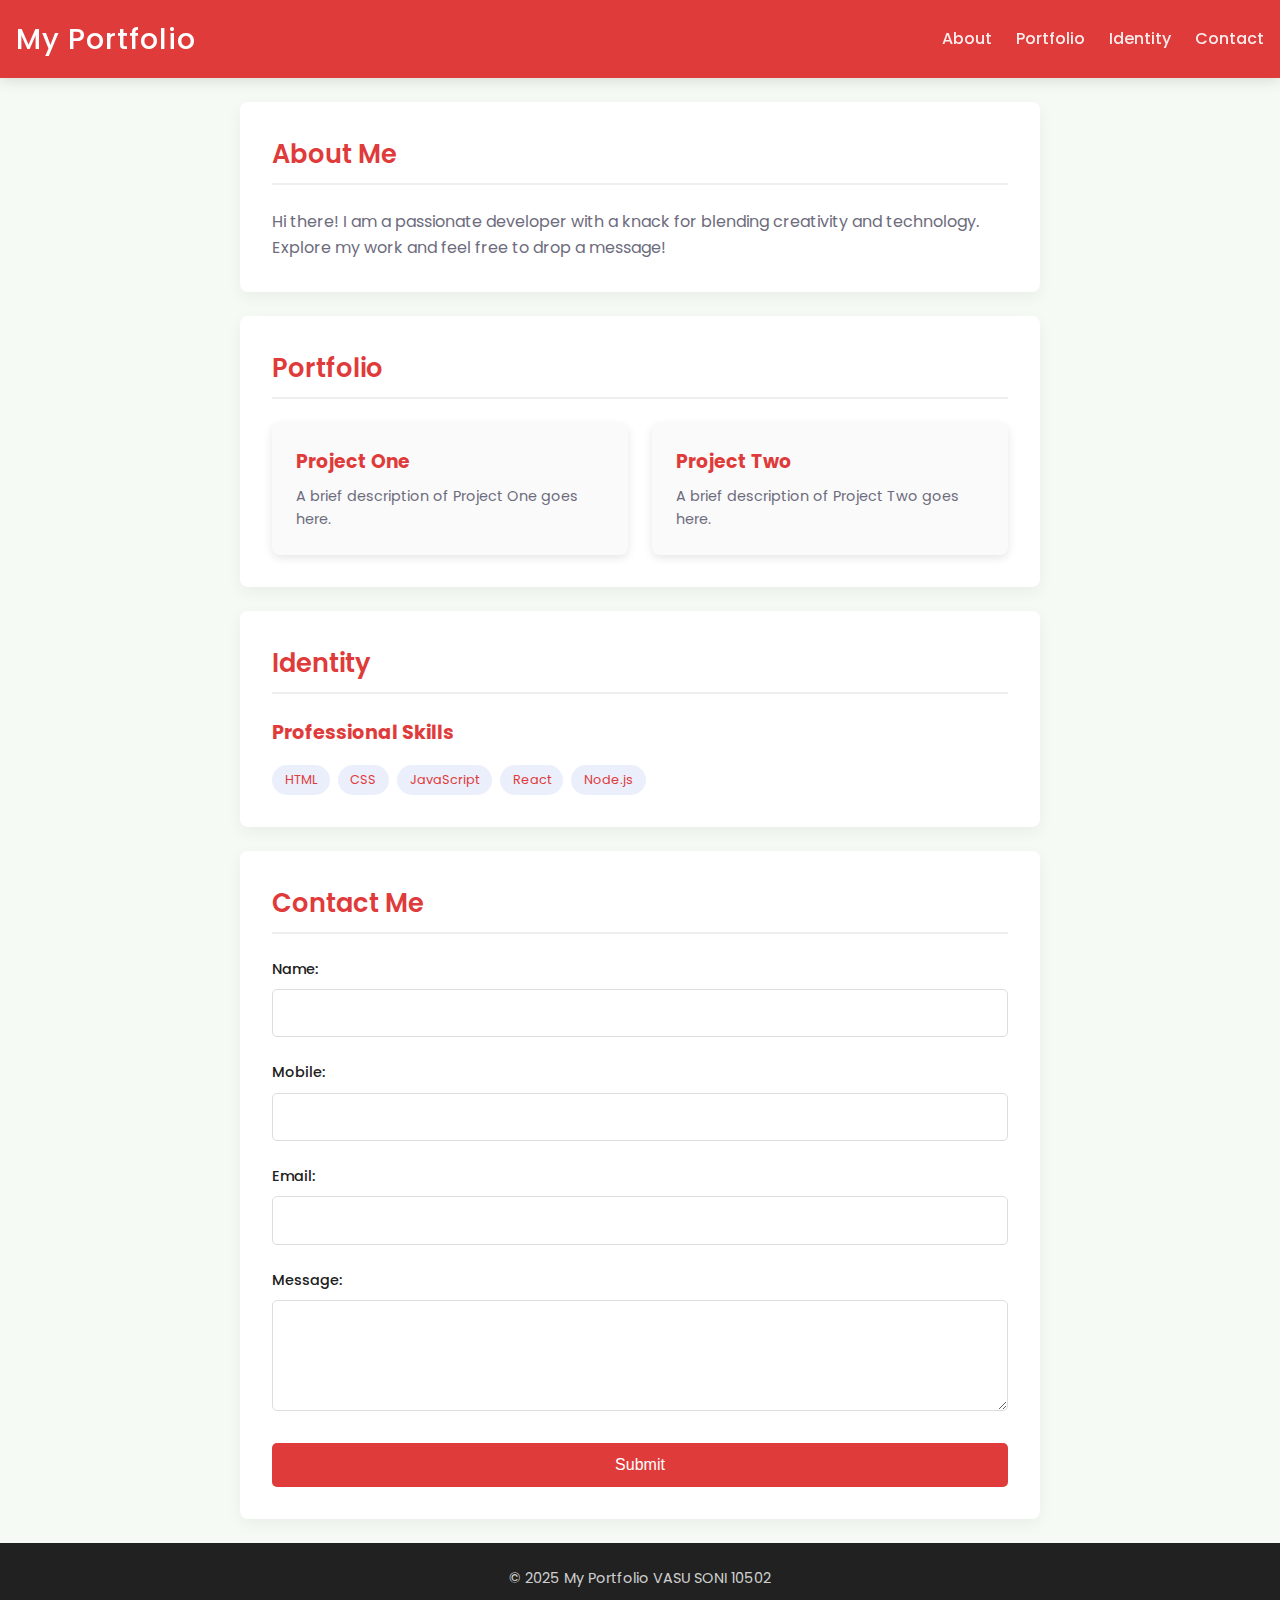
<file: index.html>
<!DOCTYPE html>
<html lang="en">
  <head>
    <meta charset="UTF-8" />
    <meta name="viewport" content="width=device-width, initial-scale=1.0" />
    <title>My Portfolio</title>
    <link rel="stylesheet" href="styles.css" />
  </head>
  <body>
    <header>
      <h1>My Portfolio</h1>
      <nav>
        <ul>
          <li><a href="index.html">About</a></li>
          <li><a href="portfolio.html">Portfolio</a></li>
          <li><a href="identity.html">Identity</a></li>
          <li><a href="#contact">Contact</a></li>
        </ul>
      </nav>
    </header>

    <main>
      <!-- About Section -->
      <section id="about">
        <h2>About Me</h2>
        <p>
          Hi there! I am a passionate developer with a knack for blending
          creativity and technology. Explore my work and feel free to drop a
          message!
        </p>
      </section>

      <!-- Portfolio Section -->
      <section id="portfolio">
        <h2>Portfolio</h2>
        <div class="portfolio-container">
          <div class="portfolio-item">
            <h3>Project One</h3>
            <p>A brief description of Project One goes here.</p>
          </div>
          <div class="portfolio-item">
            <h3>Project Two</h3>
            <p>A brief description of Project Two goes here.</p>
          </div>
          <!-- Add more portfolio items as needed -->
        </div>
      </section>

      <!-- Identity Section -->
      <section id="identity">
        <h2>Identity</h2>
        <div class="identity-content">
          <div class="identity-info">
            <h3>Professional Skills</h3>
            <div class="skill-tags">
              <span class="skill-tag">HTML</span>
              <span class="skill-tag">CSS</span>
              <span class="skill-tag">JavaScript</span>
              <span class="skill-tag">React</span>
              <span class="skill-tag">Node.js</span>
            </div>
          </div>
        </div>
      </section>

      <!-- Contact Section -->
      <section id="contact">
        <h2>Contact Me</h2>
        <form id="contactForm">
          <div class="form-group">
            <label for="name">Name:</label>
            <input type="text" id="name" name="name" required />
          </div>

          <div class="form-group">
            <label for="mobile">Mobile:</label>
            <input type="tel" id="mobile" name="mobile" required />
          </div>

          <div class="form-group">
            <label for="email">Email:</label>
            <input type="email" id="email" name="email" required />
          </div>

          <div class="form-group">
            <label for="message">Message:</label>
            <textarea id="message" name="message" rows="4" required></textarea>
          </div>

          <button type="submit" class="submit-btn">Submit</button>
        </form>
        <!-- Area to display response messages -->
        <div id="formResponse"></div>
      </section>
    </main>

    <footer>
      <p>&copy; 2025 My Portfolio VASU SONI 10502</p>
    </footer>

    <!-- Link to the external JavaScript file -->
    <script src="script.js"></script>
  </body>
</html>
</file>
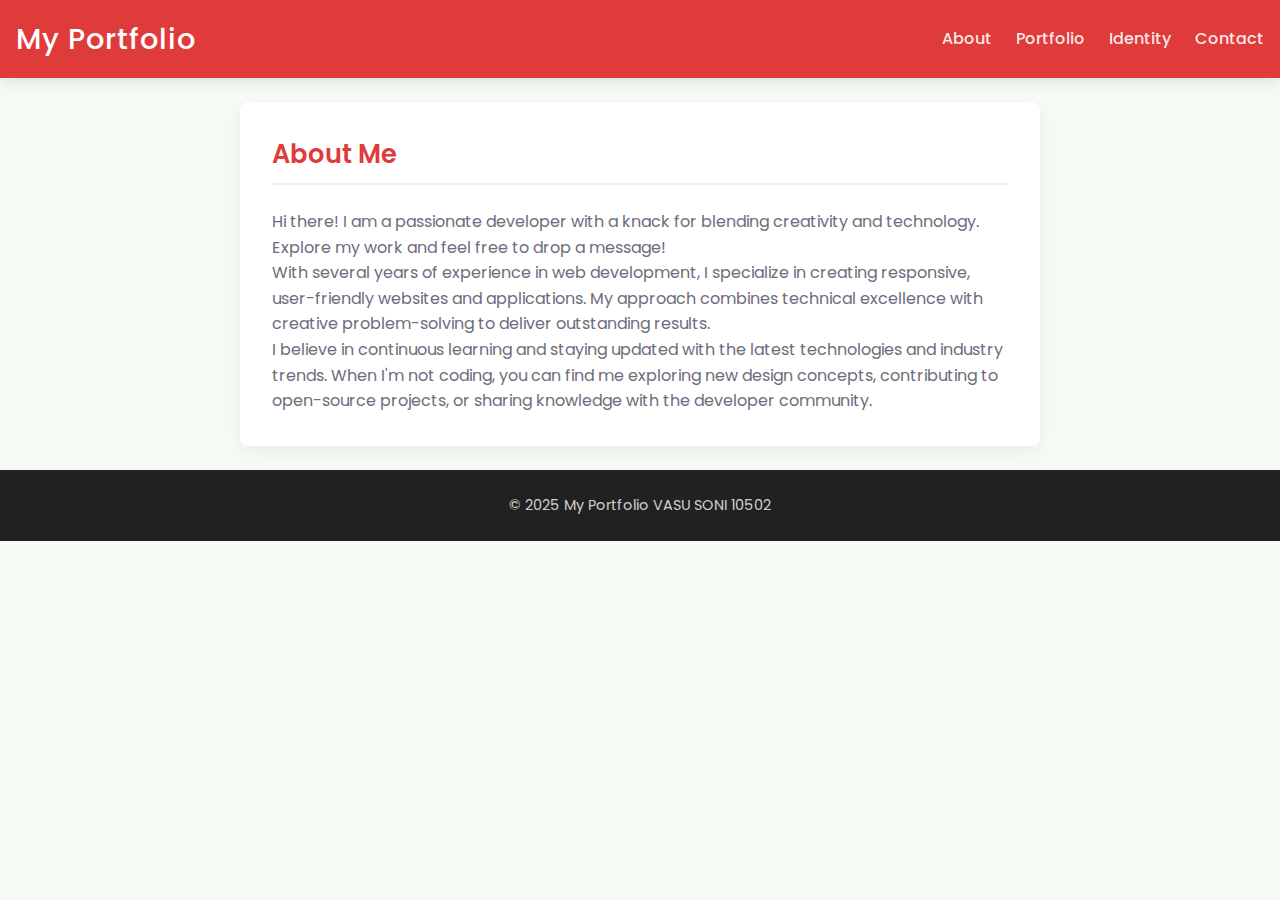
<file: about.html>
<!DOCTYPE html>
<html lang="en">
  <head>
    <meta charset="UTF-8" />
    <meta name="viewport" content="width=device-width, initial-scale=1.0" />
    <title>About Me - My Portfolio</title>
    <style>
      /* Import fonts */
      @import url('https://fonts.googleapis.com/css2?family=Poppins:wght@300;400;500;600;700&display=swap');

      /* CSS Reset & Base Styles */
      * {
        margin: 0;
        padding: 0;
        box-sizing: border-box;
      }

      :root {
        --primary: #df3b3b;
        --primary-dark: #cb2929;
        --secondary: #ff5d5d;
        --dark: #212121;
        --light: #f5fbf4;
        --gray: #6d6c7d;
        --success: #28a745;
        --transition: all 0.3s ease;
      }

      body {
        font-family: 'Poppins', sans-serif;
        background-color: var(--light);
        color: var(--dark);
        line-height: 1.6;
        overflow-x: hidden;
      }

      /* Scroll behavior */
      html {
        scroll-behavior: smooth;
      }

      /* Header Styles */
      header {
        background: var(--primary);
        color: #fff;
        padding: 1rem;
        position: sticky;
        top: 0;
        z-index: 1000;
        box-shadow: 0 4px 12px rgba(0, 0, 0, 0.1);
        display: flex;
        justify-content: space-between;
        align-items: center;
      }

      header h1 {
        margin: 0;
        font-size: 1.8rem;
        letter-spacing: 1px;
        font-weight: 500;
      }

      header nav ul {
        list-style: none;
        padding: 0;
        display: flex;
        gap: 1.5rem;
      }

      header nav a {
        color: rgba(255, 255, 255, 0.9);
        text-decoration: none;
        font-weight: 500;
        font-size: 1rem;
        transition: var(--transition);
      }

      header nav a:hover {
        color: #fff;
      }

      /* Main Content Styles */
      main {
        padding: 0;
        max-width: 1200px;
        margin: 0 auto;
      }

      /* Section Styles */
      main section {
        padding: 2rem;
        margin: 1.5rem auto;
        max-width: 800px;
        background: #fff;
        border-radius: 8px;
        box-shadow: 0 5px 15px rgba(0, 0, 0, 0.05);
        position: relative;
      }

      h2 {
        padding-bottom: 0.5rem;
        font-size: 1.6rem;
        color: var(--primary);
        position: relative;
        margin-bottom: 1.5rem;
        font-weight: 600;
        border-bottom: 2px solid #eee;
      }

      /* About Section */
      #about p {
        font-size: 1rem;
        line-height: 1.6;
        color: var(--gray);
      }

      /* Footer Styles */
      footer {
        text-align: center;
        padding: 1.5rem;
        background: var(--dark);
        color: rgba(255, 255, 255, 0.8);
        font-size: 0.9rem;
      }

      /* Responsive Design */
      @media (max-width: 768px) {
        header {
          flex-direction: column;
          padding: 1rem;
        }
        
        header h1 {
          margin-bottom: 1rem;
        }
        
        header nav ul {
          gap: 1rem;
        }
        
        main section {
          padding: 1.5rem;
        }
      }
    </style>
  </head>
  <body>
    <header>
      <h1>My Portfolio</h1>
      <nav>
        <ul>
          <li><a href="index.html">About</a></li>
          <li><a href="portfolio.html">Portfolio</a></li>
          <li><a href="identity.html">Identity</a></li>
          <li><a href="#">Contact</a></li>
        </ul>
      </nav>
    </header>

    <main>
      <!-- About Section -->
      <section id="about">
        <h2>About Me</h2>
        <p>
          Hi there! I am a passionate developer with a knack for blending
          creativity and technology. Explore my work and feel free to drop a
          message!
        </p>
        
        <!-- Extended about me content -->
        <p>
          With several years of experience in web development, I specialize in creating 
          responsive, user-friendly websites and applications. My approach combines 
          technical excellence with creative problem-solving to deliver outstanding results.
        </p>
        
        <p>
          I believe in continuous learning and staying updated with the latest technologies 
          and industry trends. When I'm not coding, you can find me exploring new design 
          concepts, contributing to open-source projects, or sharing knowledge with the 
          developer community.
        </p>
      </section>
    </main>

    <footer>
      <p>&copy; 2025 My Portfolio VASU SONI 10502</p>
    </footer>
  </body>
</html>
</file>
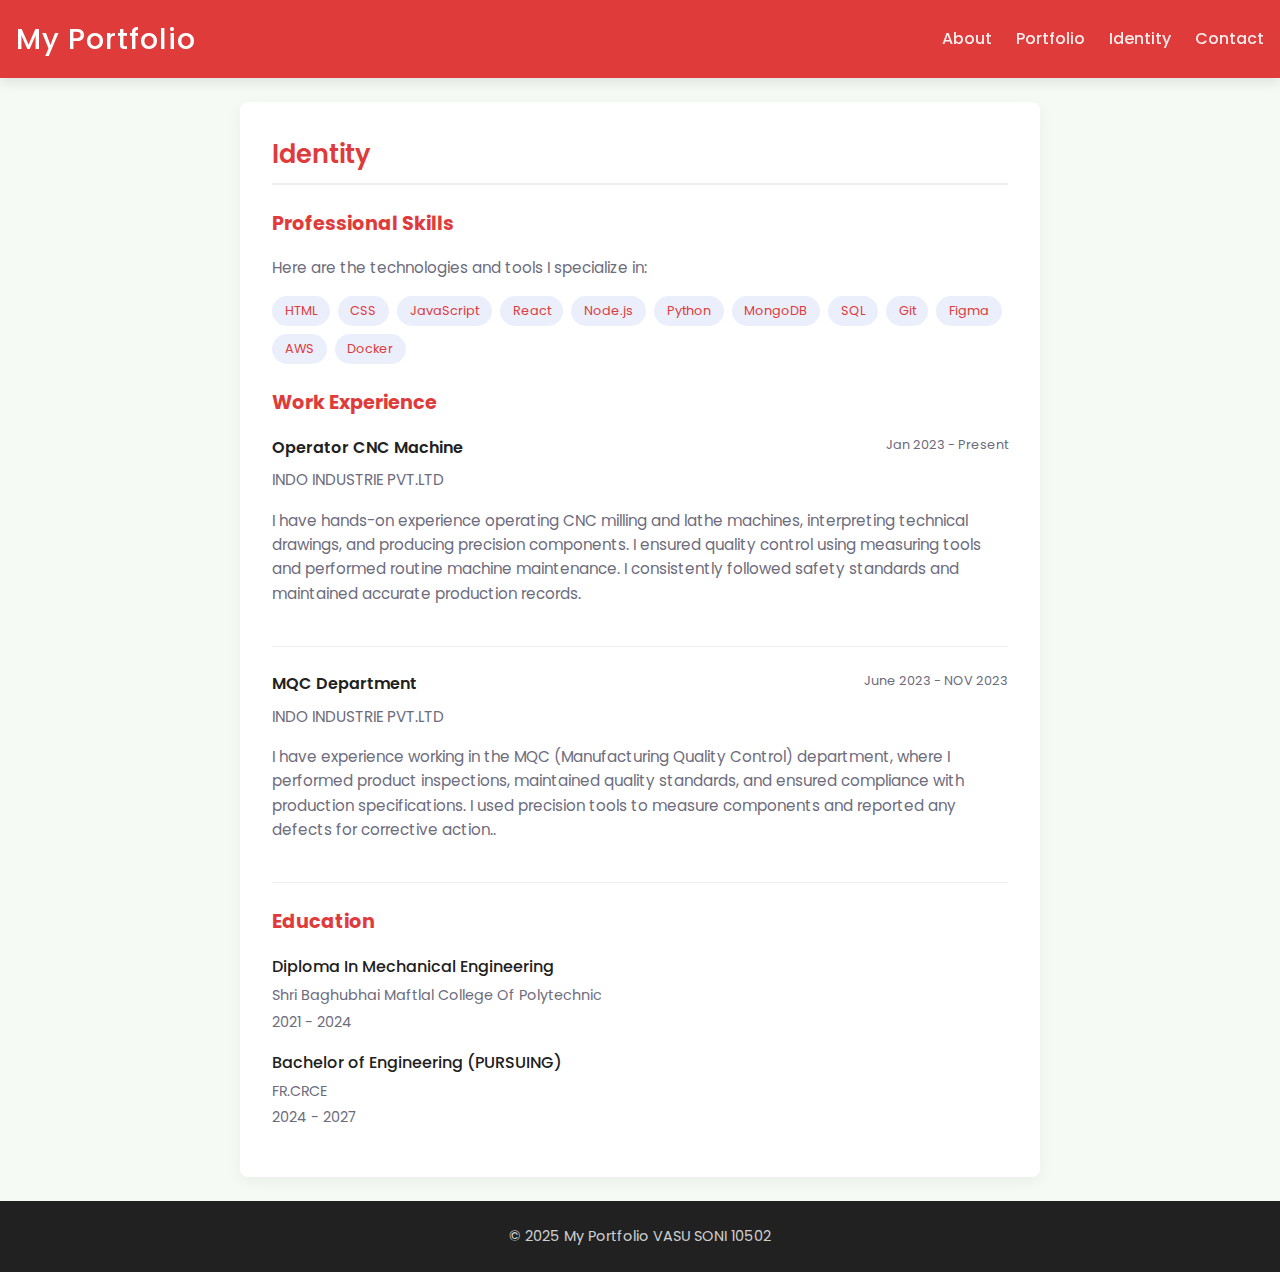
<file: identity.html>
<!DOCTYPE html>
<html lang="en">
  <head>
    <meta charset="UTF-8" />
    <meta name="viewport" content="width=device-width, initial-scale=1.0" />
    <title>Identity - My Portfolio</title>
    <style>
      /* Import fonts */
      @import url('https://fonts.googleapis.com/css2?family=Poppins:wght@300;400;500;600;700&display=swap');

      /* CSS Reset & Base Styles */
      * {
        margin: 0;
        padding: 0;
        box-sizing: border-box;
      }

      :root {
        --primary: #df3b3b;
        --primary-dark: #cb2929;
        --secondary: #ff5d5d;
        --dark: #212121;
        --light: #f5fbf4;
        --gray: #6d6c7d;
        --success: #28a745;
        --transition: all 0.3s ease;
      }

      body {
        font-family: 'Poppins', sans-serif;
        background-color: var(--light);
        color: var(--dark);
        line-height: 1.6;
        overflow-x: hidden;
      }

      /* Scroll behavior */
      html {
        scroll-behavior: smooth;
      }

      /* Header Styles */
      header {
        background: var(--primary);
        color: #fff;
        padding: 1rem;
        position: sticky;
        top: 0;
        z-index: 1000;
        box-shadow: 0 4px 12px rgba(0, 0, 0, 0.1);
        display: flex;
        justify-content: space-between;
        align-items: center;
      }

      header h1 {
        margin: 0;
        font-size: 1.8rem;
        letter-spacing: 1px;
        font-weight: 500;
      }

      header nav ul {
        list-style: none;
        padding: 0;
        display: flex;
        gap: 1.5rem;
      }

      header nav a {
        color: rgba(255, 255, 255, 0.9);
        text-decoration: none;
        font-weight: 500;
        font-size: 1rem;
        transition: var(--transition);
      }

      header nav a:hover {
        color: #fff;
      }

      /* Main Content Styles */
      main {
        padding: 0;
        max-width: 1200px;
        margin: 0 auto;
      }

      /* Section Styles */
      main section {
        padding: 2rem;
        margin: 1.5rem auto;
        max-width: 800px;
        background: #fff;
        border-radius: 8px;
        box-shadow: 0 5px 15px rgba(0, 0, 0, 0.05);
        position: relative;
      }

      h2 {
        padding-bottom: 0.5rem;
        font-size: 1.6rem;
        color: var(--primary);
        position: relative;
        margin-bottom: 1.5rem;
        font-weight: 600;
        border-bottom: 2px solid #eee;
      }

      /* Identity Section */
      .identity-content {
        display: flex;
        flex-wrap: wrap;
        gap: 1.5rem;
      }

      .identity-info {
        flex: 1;
        min-width: 250px;
      }

      .identity-info h3 {
        color: var(--primary);
        margin-bottom: 1rem;
        font-size: 1.2rem;
      }
      
      .identity-info p {
        color: var(--gray);
        margin-bottom: 1rem;
        font-size: 0.95rem;
      }

      .skill-tags {
        display: flex;
        flex-wrap: wrap;
        gap: 0.5rem;
        margin-bottom: 1.5rem;
      }

      .skill-tag {
        background: rgba(59, 102, 223, 0.1);
        color: var(--primary);
        padding: 0.3rem 0.8rem;
        border-radius: 20px;
        font-size: 0.8rem;
        transition: var(--transition);
      }

      .skill-tag:hover {
        background: var(--primary);
        color: white;
      }
      
      .experience-item {
        margin-bottom: 1.5rem;
        padding-bottom: 1.5rem;
        border-bottom: 1px solid #eee;
      }
      
      .experience-item:last-child {
        border-bottom: none;
      }
      
      .experience-title {
        display: flex;
        justify-content: space-between;
        margin-bottom: 0.5rem;
      }
      
      .experience-title h4 {
        color: var(--dark);
        font-weight: 600;
      }
      
      .experience-title span {
        color: var(--gray);
        font-size: 0.8rem;
      }
      
      .experience-company {
        color: var(--primary);
        font-size: 0.9rem;
        margin-bottom: 0.5rem;
      }
      
      .education-item {
        margin-bottom: 1rem;
      }
      
      .education-item h4 {
        color: var(--dark);
        font-weight: 500;
        margin-bottom: 0.3rem;
      }
      
      .education-item p {
        color: var(--gray);
        font-size: 0.9rem;
        margin-bottom: 0.2rem;
      }

      /* Footer Styles */
      footer {
        text-align: center;
        padding: 1.5rem;
        background: var(--dark);
        color: rgba(255, 255, 255, 0.8);
        font-size: 0.9rem;
      }

      /* Responsive Design */
      @media (max-width: 768px) {
        header {
          flex-direction: column;
          padding: 1rem;
        }
        
        header h1 {
          margin-bottom: 1rem;
        }
        
        header nav ul {
          gap: 1rem;
        }
        
        main section {
          padding: 1.5rem;
        }
        
        .experience-title {
          flex-direction: column;
        }
      }
    </style>
  </head>
  <body>
    <header>
      <h1>My Portfolio</h1>
      <nav>
        <ul>
          <li><a href="index.html">About</a></li>
          <li><a href="portfolio.html">Portfolio</a></li>
          <li><a href="identity.html">Identity</a></li>
          <li><a href="#">Contact</a></li>
        </ul>
      </nav>
    </header>

    <main>
      <!-- Identity Section -->
      <section id="identity">
        <h2>Identity</h2>
        <div class="identity-content">
          <div class="identity-info">
            <h3>Professional Skills</h3>
            <p>Here are the technologies and tools I specialize in:</p>
            <div class="skill-tags">
              <span class="skill-tag">HTML</span>
              <span class="skill-tag">CSS</span>
              <span class="skill-tag">JavaScript</span>
              <span class="skill-tag">React</span>
              <span class="skill-tag">Node.js</span>
              <span class="skill-tag">Python</span>
              <span class="skill-tag">MongoDB</span>
              <span class="skill-tag">SQL</span>
              <span class="skill-tag">Git</span>
              <span class="skill-tag">Figma</span>
              <span class="skill-tag">AWS</span>
              <span class="skill-tag">Docker</span>
            </div>
            
            <h3>Work Experience</h3>
            <div class="experience-item">
              <div class="experience-title">
                <h4>Operator CNC Machine</h4>
                <span>Jan 2023 - Present</span>
              </div>
              <p class="experience-company">INDO INDUSTRIE PVT.LTD</p>
              <p>I have hands-on experience operating CNC milling and lathe machines, interpreting technical drawings, and producing precision components. I ensured quality control using measuring tools and performed routine machine maintenance. I consistently followed safety standards and maintained accurate production records.</p>
            </div>
            
            <div class="experience-item">
              <div class="experience-title">
                <h4>MQC Department</h4>
                <span>June 2023 - NOV 2023</span>
              </div>
              <p class="experience-company">INDO INDUSTRIE PVT.LTD</p>
              <p>I have experience working in the MQC (Manufacturing Quality Control) department, where I performed product inspections, maintained quality standards, and ensured compliance with production specifications. I used precision tools to measure components and reported any defects for corrective action..</p>
            </div>
            
            <h3>Education</h3>
            <div class="education-item">
              <h4>Diploma In Mechanical Engineering</h4>
              <p>Shri Baghubhai Maftlal College Of Polytechnic</p>
              <p>2021 - 2024</p>
            </div>
            
            <div class="education-item">
              <h4>Bachelor of Engineering (PURSUING)</h4>
              <p>FR.CRCE</p>
              <p>2024 - 2027</p>
            </div>
          </div>
        </div>
      </section>
    </main>

    <footer>
      <p>&copy; 2025 My Portfolio VASU SONI 10502</p>
    </footer>
  </body>
</html>
</file>
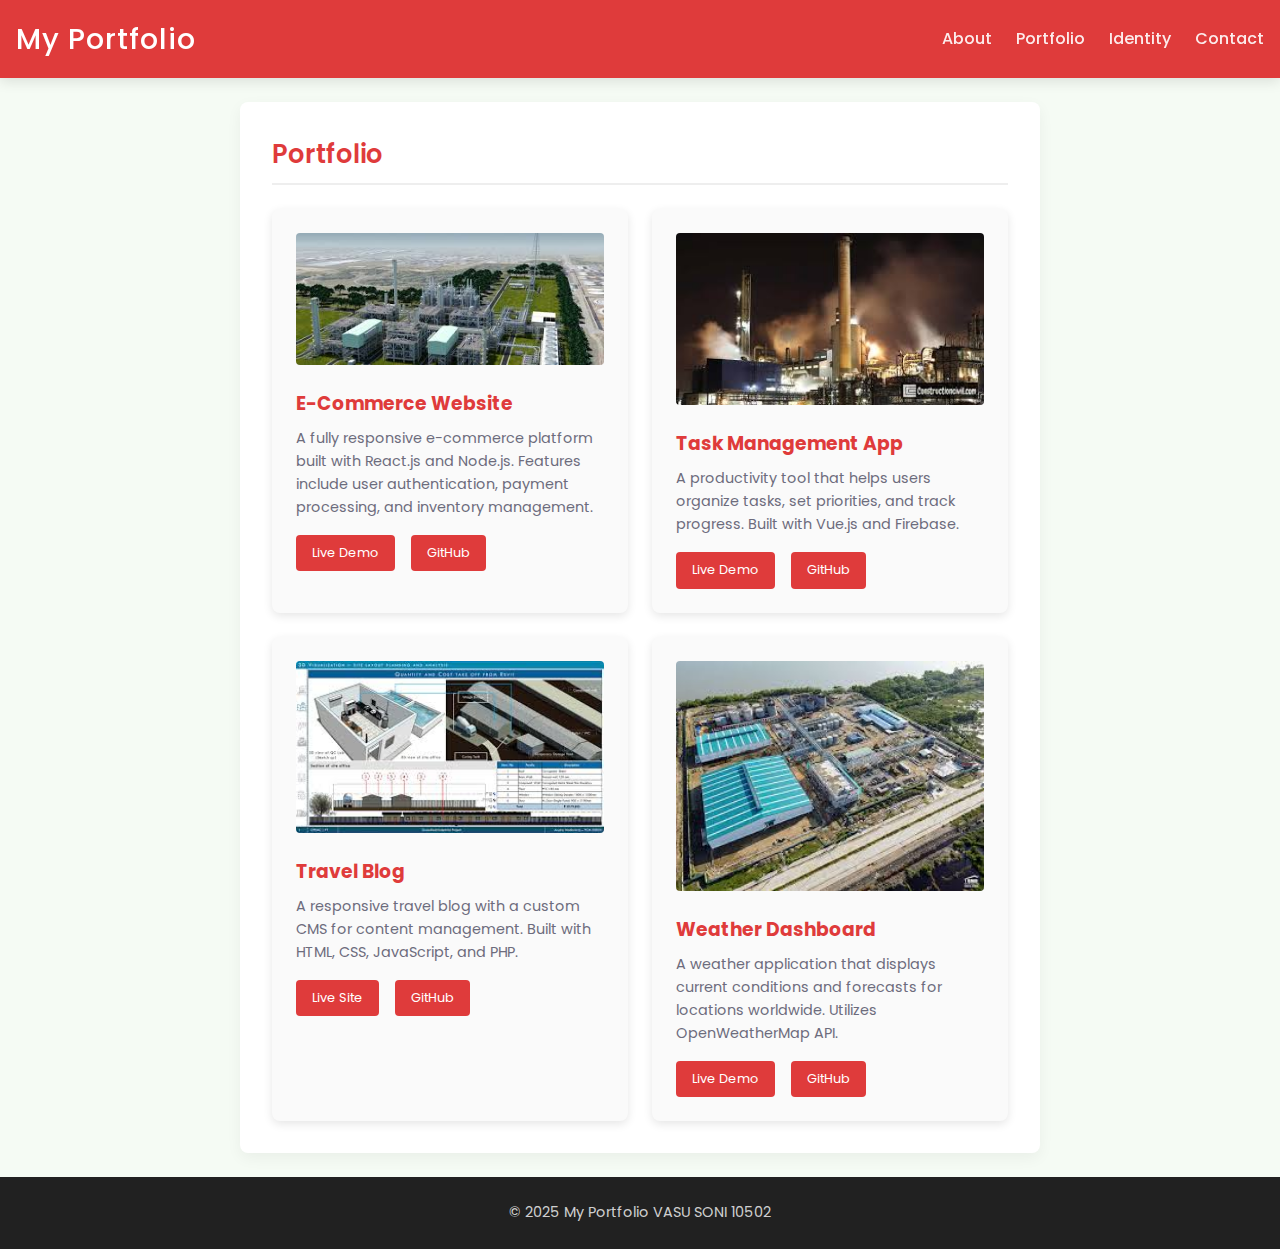
<file: portfolio.html>
<!DOCTYPE html>
<html lang="en">
  <head>
    <meta charset="UTF-8" />
    <meta name="viewport" content="width=device-width, initial-scale=1.0" />
    <title>Portfolio - My Portfolio</title>
    <style>
      /* Import fonts */
      @import url('https://fonts.googleapis.com/css2?family=Poppins:wght@300;400;500;600;700&display=swap');

      /* CSS Reset & Base Styles */
      * {
        margin: 0;
        padding: 0;
        box-sizing: border-box;
      }

      :root {
        --primary: #df3b3b;
        --primary-dark: #cb2929;
        --secondary: #ff5d5d;
        --dark: #212121;
        --light: #f5fbf4;
        --gray: #6d6c7d;
        --success: #28a745;
        --transition: all 0.3s ease;
      }

      body {
        font-family: 'Poppins', sans-serif;
        background-color: var(--light);
        color: var(--dark);
        line-height: 1.6;
        overflow-x: hidden;
      }

      /* Scroll behavior */
      html {
        scroll-behavior: smooth;
      }

      /* Header Styles */
      header {
        background: var(--primary);
        color: #fff;
        padding: 1rem;
        position: sticky;
        top: 0;
        z-index: 1000;
        box-shadow: 0 4px 12px rgba(0, 0, 0, 0.1);
        display: flex;
        justify-content: space-between;
        align-items: center;
      }

      header h1 {
        margin: 0;
        font-size: 1.8rem;
        letter-spacing: 1px;
        font-weight: 500;
      }

      header nav ul {
        list-style: none;
        padding: 0;
        display: flex;
        gap: 1.5rem;
      }

      header nav a {
        color: rgba(255, 255, 255, 0.9);
        text-decoration: none;
        font-weight: 500;
        font-size: 1rem;
        transition: var(--transition);
      }

      header nav a:hover {
        color: #fff;
      }

      /* Main Content Styles */
      main {
        padding: 0;
        max-width: 1200px;
        margin: 0 auto;
      }

      /* Section Styles */
      main section {
        padding: 2rem;
        margin: 1.5rem auto;
        max-width: 800px;
        background: #fff;
        border-radius: 8px;
        box-shadow: 0 5px 15px rgba(0, 0, 0, 0.05);
        position: relative;
      }

      h2 {
        padding-bottom: 0.5rem;
        font-size: 1.6rem;
        color: var(--primary);
        position: relative;
        margin-bottom: 1.5rem;
        font-weight: 600;
        border-bottom: 2px solid #eee;
      }

      /* Portfolio Section */
      .portfolio-container {
        display: grid;
        grid-template-columns: repeat(auto-fill, minmax(300px, 1fr));
        gap: 1.5rem;
      }

      .portfolio-item {
        padding: 1.5rem;
        box-shadow: 0 3px 10px rgba(0, 0, 0, 0.1);
        border-radius: 8px;
        background: #fafafa;
      }

      .portfolio-item h3 {
        color: var(--primary);
        margin-bottom: 0.5rem;
      }

      .portfolio-item p {
        color: var(--gray);
        font-size: 0.9rem;
      }
      
      .portfolio-item img {
        width: 100%;
        height: auto;
        border-radius: 4px;
        margin-bottom: 1rem;
      }
      
      .portfolio-links {
        display: flex;
        gap: 1rem;
        margin-top: 1rem;
      }
      
      .portfolio-links a {
        display: inline-block;
        padding: 0.5rem 1rem;
        background: var(--primary);
        color: white;
        text-decoration: none;
        border-radius: 4px;
        font-size: 0.8rem;
        transition: var(--transition);
      }
      
      .portfolio-links a:hover {
        background: var(--primary-dark);
      }

      /* Footer Styles */
      footer {
        text-align: center;
        padding: 1.5rem;
        background: var(--dark);
        color: rgba(255, 255, 255, 0.8);
        font-size: 0.9rem;
      }

      /* Responsive Design */
      @media (max-width: 768px) {
        header {
          flex-direction: column;
          padding: 1rem;
        }
        
        header h1 {
          margin-bottom: 1rem;
        }
        
        header nav ul {
          gap: 1rem;
        }
        
        .portfolio-container {
          grid-template-columns: 1fr;
        }
        
        main section {
          padding: 1.5rem;
        }
      }
    </style>
  </head>
  <body>
    <header>
      <h1>My Portfolio</h1>
      <nav>
        <ul>
          <li><a href="index.html">About</a></li>
          <li><a href="portfolio.html">Portfolio</a></li>
          <li><a href="identity.html">Identity</a></li>
          <li><a href="#">Contact</a></li>
        </ul>
      </nav>
    </header>

    <main>
      <!-- Portfolio Section -->
      <section id="portfolio">
        <h2>Portfolio</h2>
        <div class="portfolio-container">
          <div class="portfolio-item">
            <img src="c1.jpg" alt="Project One Preview">
            <h3>E-Commerce Website</h3>
            <p>A fully responsive e-commerce platform built with React.js and Node.js. Features include user authentication, payment processing, and inventory management.</p>
            <div class="portfolio-links">
              <a href="#">Live Demo</a>
              <a href="#">GitHub</a>
            </div>
          </div>
          
          <div class="portfolio-item">
            <img src="c2.jpg" alt="Project Two Preview">
            <h3>Task Management App</h3>
            <p>A productivity tool that helps users organize tasks, set priorities, and track progress. Built with Vue.js and Firebase.</p>
            <div class="portfolio-links">
              <a href="#">Live Demo</a>
              <a href="#">GitHub</a>
            </div>
          </div>
          
          <div class="portfolio-item">
            <img src="c3.jpg" alt="Project Three Preview">
            <h3>Travel Blog</h3>
            <p>A responsive travel blog with a custom CMS for content management. Built with HTML, CSS, JavaScript, and PHP.</p>
            <div class="portfolio-links">
              <a href="#">Live Site</a>
              <a href="#">GitHub</a>
            </div>
          </div>
          
          <div class="portfolio-item">
            <img src="c4.jpg" alt="Project Four Preview">
            <h3>Weather Dashboard</h3>
            <p>A weather application that displays current conditions and forecasts for locations worldwide. Utilizes OpenWeatherMap API.</p>
            <div class="portfolio-links">
              <a href="#">Live Demo</a>
              <a href="#">GitHub</a>
            </div>
          </div>
        </div>
      </section>
    </main>

    <footer>
      <p>&copy; 2025 My Portfolio VASU SONI 10502</p>
    </footer>
  </body>
</html>
</file>
<file: styles.css>
/* Import fonts */
@import url('https://fonts.googleapis.com/css2?family=Poppins:wght@300;400;500;600;700&display=swap');

/* CSS Reset & Base Styles */
* {
  margin: 0;
  padding: 0;
  box-sizing: border-box;
}

:root {
  --primary: #df3b3b;
  --primary-dark: #cb2929;
  --secondary: #ff5d5d;
  --dark: #212121;
  --light: #f5fbf4;
  --gray: #6d6c7d;
  --success: #28a745;
  --transition: all 0.3s ease;
}

body {
  font-family: 'Poppins', sans-serif;
  background-color: var(--light);
  color: var(--dark);
  line-height: 1.6;
  overflow-x: hidden;
}

/* Scroll behavior */
html {
  scroll-behavior: smooth;
}

/* Header Styles */
header {
  background: var(--primary);
  color: #fff;
  padding: 1rem;
  position: sticky;
  top: 0;
  z-index: 1000;
  box-shadow: 0 4px 12px rgba(0, 0, 0, 0.1);
  display: flex;
  justify-content: space-between;
  align-items: center;
}

header h1 {
  margin: 0;
  font-size: 1.8rem;
  letter-spacing: 1px;
  font-weight: 500;
}

header nav ul {
  list-style: none;
  padding: 0;
  display: flex;
  gap: 1.5rem;
}

header nav a {
  color: rgba(255, 255, 255, 0.9);
  text-decoration: none;
  font-weight: 500;
  font-size: 1rem;
  transition: var(--transition);
}

header nav a:hover {
  color: #fff;
}

/* Main Content Styles */
main {
  padding: 0;
  max-width: 1200px;
  margin: 0 auto;
}

/* Section Styles */
main section {
  padding: 2rem;
  margin: 1.5rem auto;
  max-width: 800px;
  background: #fff;
  border-radius: 8px;
  box-shadow: 0 5px 15px rgba(0, 0, 0, 0.05);
  position: relative;
}

h2 {
  padding-bottom: 0.5rem;
  font-size: 1.6rem;
  color: var(--primary);
  position: relative;
  margin-bottom: 1.5rem;
  font-weight: 600;
  border-bottom: 2px solid #eee;
}

/* About Section */
#about p {
  font-size: 1rem;
  line-height: 1.6;
  color: var(--gray);
}

/* Portfolio Section */
.portfolio-container {
  display: grid;
  grid-template-columns: repeat(auto-fill, minmax(300px, 1fr));
  gap: 1.5rem;
}

.portfolio-item {
  padding: 1.5rem;
  box-shadow: 0 3px 10px rgba(0, 0, 0, 0.1);
  border-radius: 8px;
  background: #fafafa;
}

.portfolio-item h3 {
  color: var(--primary);
  margin-bottom: 0.5rem;
}

.portfolio-item p {
  color: var(--gray);
  font-size: 0.9rem;
}

/* Identity Section */
.identity-content {
  display: flex;
  flex-wrap: wrap;
  gap: 1.5rem;
}

.identity-info {
  flex: 1;
  min-width: 250px;
}

.identity-info h3 {
  color: var(--primary);
  margin-bottom: 1rem;
  font-size: 1.2rem;
}

.skill-tags {
  display: flex;
  flex-wrap: wrap;
  gap: 0.5rem;
}

.skill-tag {
  background: rgba(59, 102, 223, 0.1);
  color: var(--primary);
  padding: 0.3rem 0.8rem;
  border-radius: 20px;
  font-size: 0.8rem;
  transition: var(--transition);
}

.skill-tag:hover {
  background: var(--primary);
  color: white;
}

/* Contact Form Styles */
#contact {
  background: white;
}

.form-group {
  margin-bottom: 1.5rem;
}

#contactForm label {
  display: block;
  margin-bottom: 0.5rem;
  font-weight: 500;
  color: var(--dark);
  font-size: 0.9rem;
}

#contactForm input,
#contactForm textarea {
  width: 100%;
  padding: 0.8rem;
  border: 1px solid #ddd;
  border-radius: 5px;
  font-family: 'Poppins', sans-serif;
  font-size: 0.9rem;
  transition: var(--transition);
}

#contactForm input:focus,
#contactForm textarea:focus {
  outline: none;
  border-color: var(--primary);
  box-shadow: 0 0 0 3px rgba(59, 102, 223, 0.2);
}

.submit-btn {
  width: 100%;
  padding: 0.8rem;
  background: var(--primary);
  color: #fff;
  border: none;
  border-radius: 5px;
  cursor: pointer;
  transition: var(--transition);
  font-weight: 500;
  font-size: 1rem;
}

.submit-btn:hover {
  background: var(--primary-dark);
}

/* Form response message */
#formResponse {
  text-align: center;
  margin-top: 1rem;
  padding: 0.8rem;
  border-radius: 5px;
  font-weight: 500;
  display: none;
}

.success-message {
  background-color: rgba(40, 167, 69, 0.1);
  color: var(--success);
  border: 1px solid rgba(40, 167, 69, 0.2);
  display: block !important;
}

.error-message {
  background-color: rgba(220, 53, 69, 0.1);
  color: #dc3545;
  border: 1px solid rgba(220, 53, 69, 0.2);
  display: block !important;
}

/* Footer Styles */
footer {
  text-align: center;
  padding: 1.5rem;
  background: var(--dark);
  color: rgba(255, 255, 255, 0.8);
  font-size: 0.9rem;
}

/* Responsive Design */
@media (max-width: 768px) {
  header {
    flex-direction: column;
    padding: 1rem;
  }
  
  header h1 {
    margin-bottom: 1rem;
  }
  
  header nav ul {
    gap: 1rem;
  }
  
  .portfolio-container {
    grid-template-columns: 1fr;
  }
  
  main section {
    padding: 1.5rem;
  }
}
</file>
